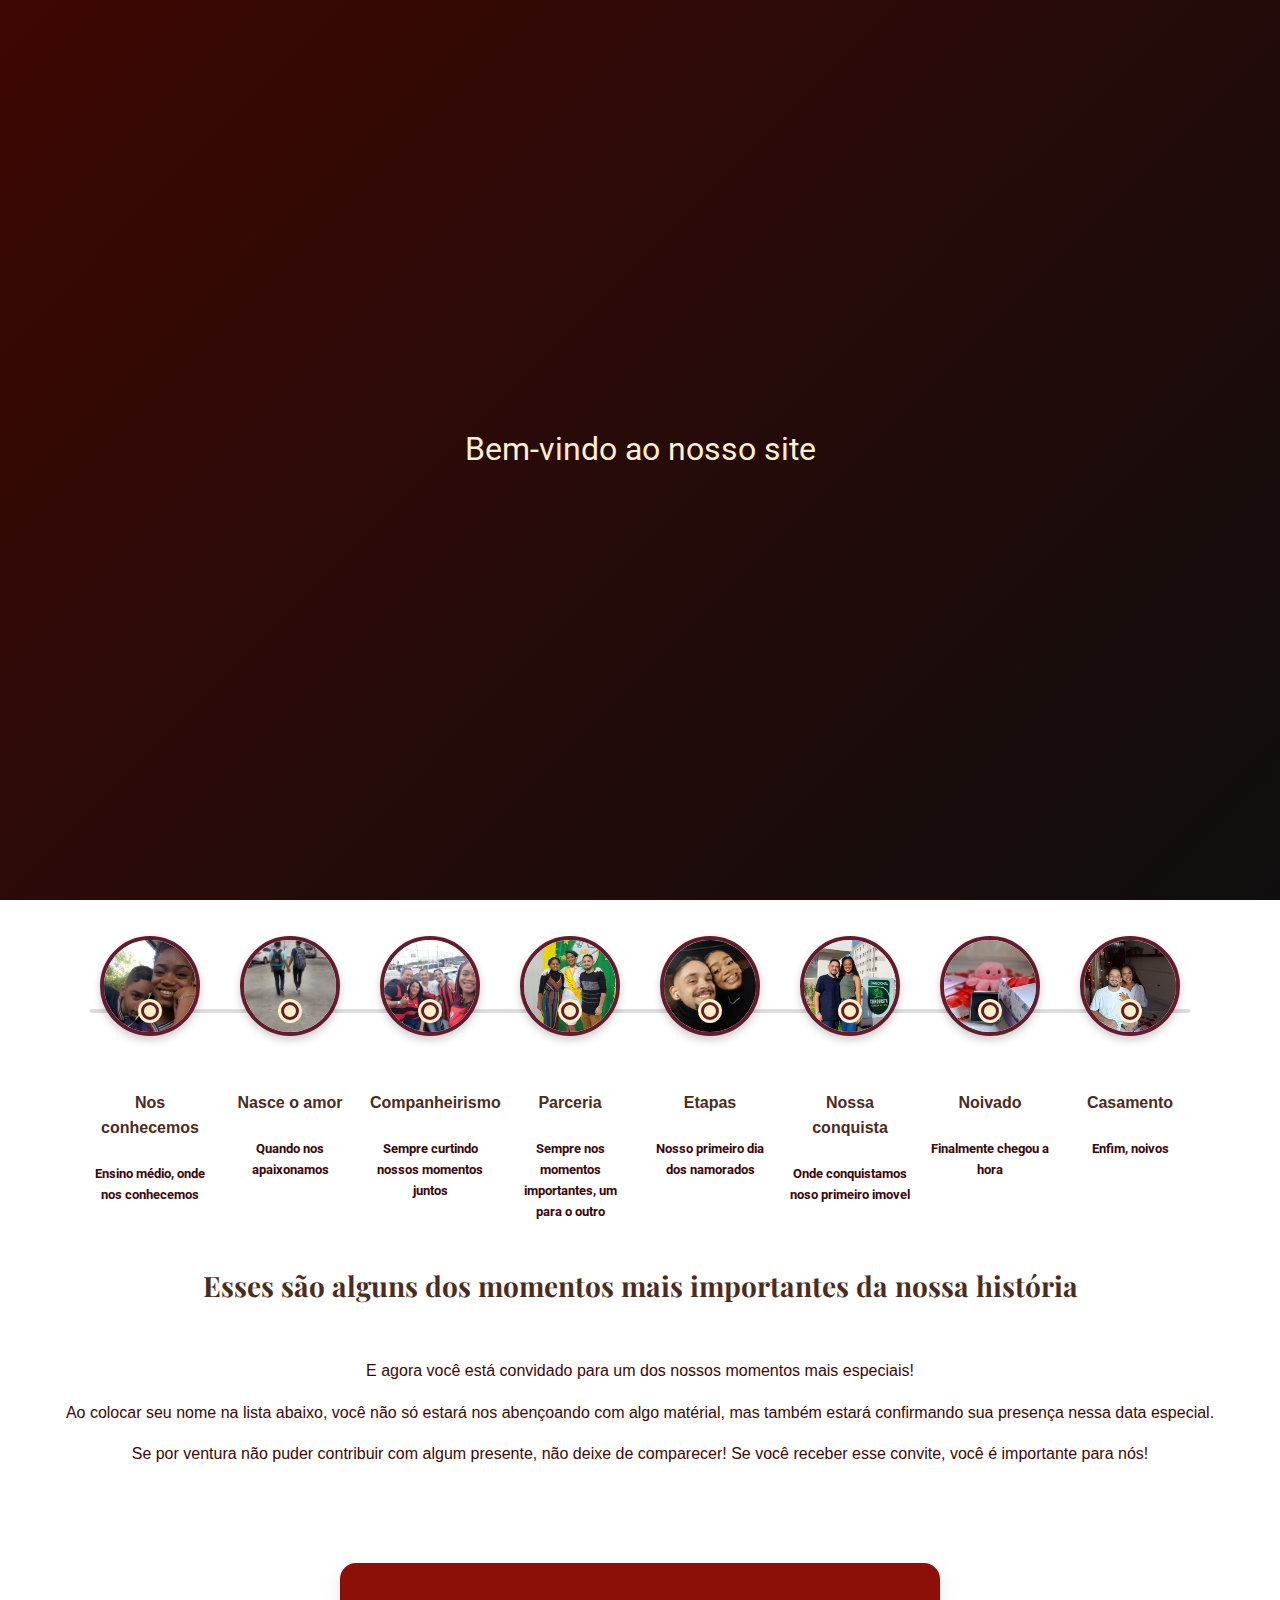
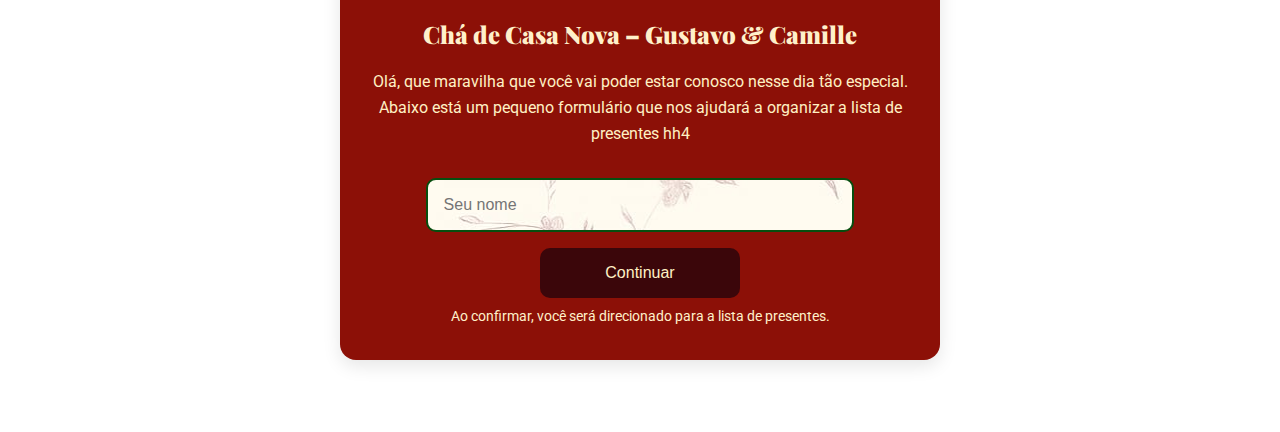
<file: index.html>
<!DOCTYPE html>
<html lang="pt-BR">
<head>
  <meta charset="UTF-8">
  <meta name="viewport" content="width=device-width, initial-scale=1.0">
  <title>Chá de Casa Nova</title>
  <link href="https://fonts.googleapis.com/css2?family=Playfair+Display:wght@600&family=Roboto&display=swap" rel="stylesheet">
  <link href="https://fonts.googleapis.com/css2?family=Roboto:ital,wght@0,100..900;1,100..900&display=swap" rel="stylesheet">
  <link rel="stylesheet" href="styles.css">
</head>
<body>
  <!-- Splash -->
  <div id="splash-screen">
    <span id="splash-message"></span>
  </div>

  <!-- Navbar -->
  <nav>
    <a href="#sobre-nos">Sobre nós 💕</a>
    <a href="#entrada">Lista de Presentes 🎁</a>
  </nav>

  <!-- Seção Sobre nós -->
  <section id="sobre-nos">
    <h1>Sobre nós 💕</h1>
    <div class="sobre-container">
      <img src="./foto_casal.jpeg" alt="Foto do casal">
      <div class="sobre-texto">
        <h4>Olá, seja bem vindo! Se você está nesse site, significa que você foi convidado para participar desse momento extremamente especial!</h4>
      <h4>Este momento será onde compartilharemos essa alegria com nossos amigos e familiares
          e estamos felizes por ter você fazendo parte dessa história.
        </h4>
        <h4>
          Este site é um jeito de deixar tudo mais fácil: você encontra os presentes, confirma sua presença 
          e ainda pode conhecer um pouco mais da nossa historia. 💖
        </h4>
      </div>
    </div>
  </section>
    <h1 style="text-align:center;">Nossa História</h1>

  <div class="timeline">
    <div class="timeline-event">
      <img src="./O começo.jpeg" alt="Nos conhecemos">
      <div class="dot"></div>
      <h3><b>Nos conhecemos</b></h3>
      <h5>Ensino médio, onde nos conhecemos</h5>
    </div>

    <div class="timeline-event">                                    
      <img src="./Amor.jpeg" alt="Nos apaixonamos">
      <div class="dot"></div>
      <h3><b>Nasce o amor</b></h3>
      <h5>Quando nos apaixonamos</h5>
    </div>

    <div class="timeline-event">
      <img src="./Barradas.jpeg" alt="Sempre curtindo nossos momentos juntos">
      <div class="dot"></div>
      <h3><b>Companheirismo</b></h3>
      <h5>Sempre curtindo nossos momentos juntos</h5>
    </div>

    <div class="timeline-event">
      <img src="./Reconhecimento de passos.jpeg" alt="Sempre nos momentos importantes, um para o outro">
      <div class="dot"></div>
      <h3><b>Parceria</b></h3>
      <h5>Sempre nos momentos importantes, um para o outro</h5>
    </div>
    
    <div class="timeline-event">
      <img src="./Dia dos Namorados.jpeg" alt="Nosso primeiro dia dos namorados">
      <div class="dot"></div>
      <h3><b>Etapas</b></h3>
      <h5>Nosso primeiro dia dos namorados</h5>
    </div>
    
    <div class="timeline-event">
      <img src="./foto_casal.jpeg" alt="Nossa conquista">
      <div class="dot"></div>
      <h3><b>Nossa conquista</b></h3>
      <h5>Onde conquistamos noso primeiro imovel</h5>
    </div>
    
    <div class="timeline-event">
      <img src="./O pedido.jpeg" alt="Chegou a hora">
      <div class="dot"></div>
      <h3><b>Noivado</b></h3>
      <h5>Finalmente chegou a hora</h5>
    </div>
    
    <div class="timeline-event">
      <img src="./Enfim noivos.jpeg" alt="Enfim, noivos">
      <div class="dot"></div>
      <h3><b>Casamento</b></h3>
      <h5>Enfim, noivos</h5>
    </div>
  </div>

  <div>
    <h1>Esses são alguns dos momentos mais importantes da nossa história</h2>
      <p class="end">E agora você está convidado para um dos nossos momentos mais especiais!</p>
      <p class="end">Ao colocar seu nome na lista abaixo, você não só estará nos abençoando com algo matérial, mas também estará confirmando sua presença nessa data especial.</p>
      <p class="end">Se por ventura não puder contribuir com algum presente, não deixe de comparecer! Se você receber esse convite, você é importante para nós!</p>
  </div>
  <!-- Entrada de nome -->
  <div class="box" id="entrada">
    <h2 class="titulo"><b>Chá de Casa Nova – Gustavo &amp; Camille</b></h2>
    <p>Olá, que maravilha que você vai poder estar conosco nesse dia tão especial. 
       Abaixo está um pequeno formulário que nos ajudará a organizar a lista de presentes hh4</p>
    <input type="text" id="nomeConvidado" placeholder="Seu nome">
    <button onclick="salvarNome()">Continuar</button>
    <small>Ao confirmar, você será direcionado para a lista de presentes.</small>
  </div>

  <script>
  const frases = [
    "Bem-vindo ao nosso site",
    "Aproveite alguns versiculos, enquanto carregamos o nosso site.",
    "'E sabemos que todas as coisas contribuem juntamente para o bem daqueles que amam a Deus' - Romanos 8:28",
    "'Portanto, deixará o homem o seu pai e a sua mãe, e serão ambos uma carne' - Gênesis 2:24",
    "'As muitas águas não poderiam apagar o amor' - Cânticos 8:7"
  ];

  let i = 0;
  const msg = document.getElementById("splash-message");
  const splash = document.getElementById("splash-screen");

  function mostrarFrase() {
    msg.style.opacity = "0";
    setTimeout(() => {
      msg.innerText = frases[i];
      msg.style.opacity = "1";
      i++;
    }, 1100);
  }

  msg.innerText = frases[i];
  msg.style.opacity = "1";
  i++;

  setInterval(() => {
    if (i < frases.length) {
      mostrarFrase();
    }
  }, 7000);

  const tempoTotal = frases.length * 5500;

  setTimeout(() => {
    splash.style.opacity = "0";
    setTimeout(() => {
      splash.style.display = "none";
    }, 1500);
  }, tempoTotal);

  function salvarNome() {
    const nome = document.getElementById("nomeConvidado").value.trim();
    if (nome) {
      localStorage.setItem("convidado", nome);
      window.location.href = "produtos.html";
    } else {
      alert("Por favor, digite seu nome.");
    }
  }
  </script>
</body>
</html>
</file>
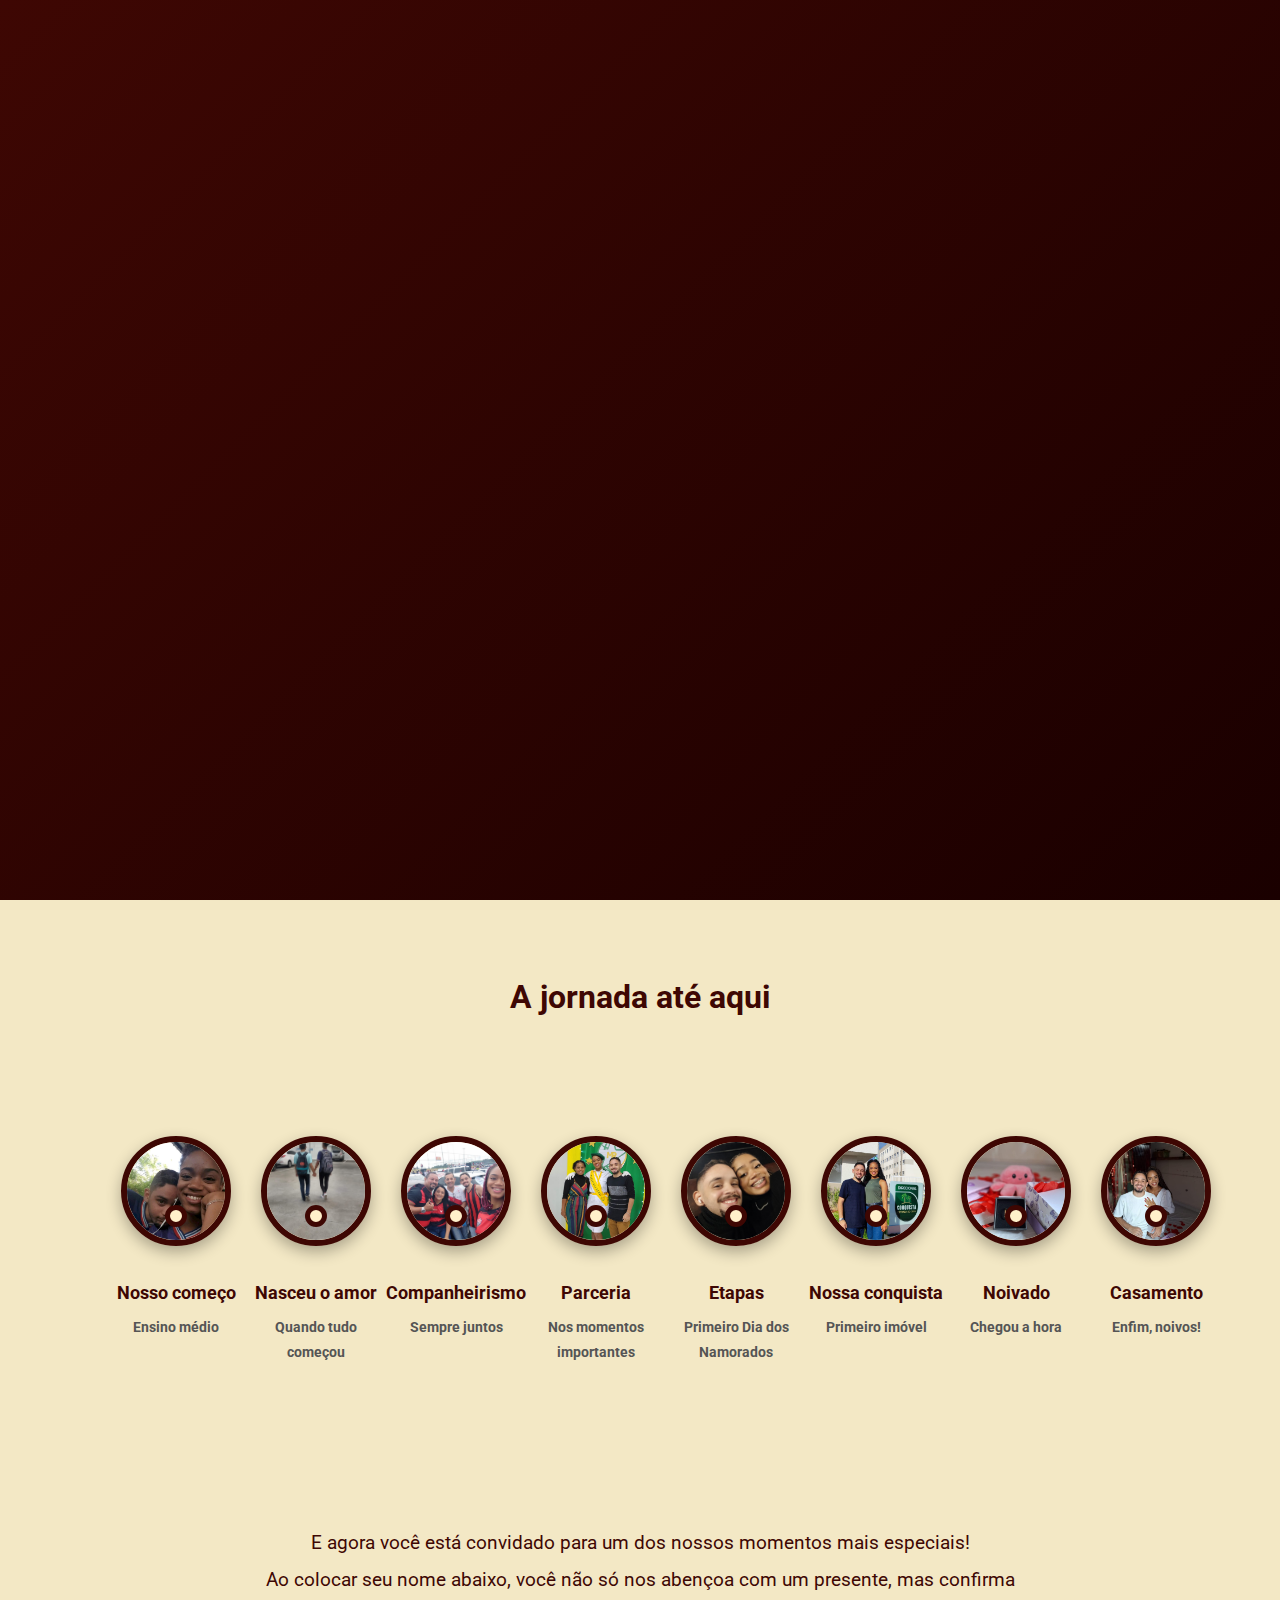
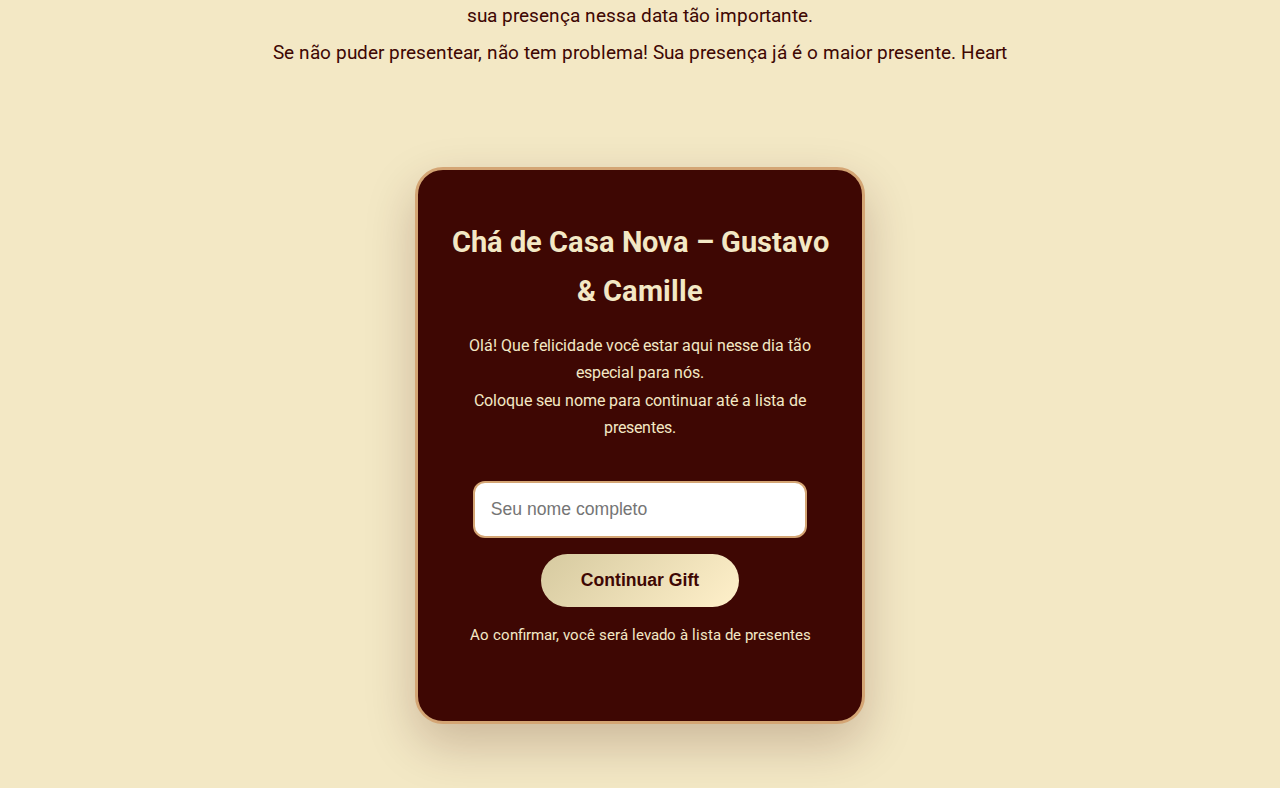
<file: Frontend/index.html>
<!DOCTYPE html>
<html lang="pt-BR">
  <head>
    <meta charset="UTF-8" />
    <meta name="viewport" content="width=device-width, initial-scale=1.0" />
    <title>Chá de Casa Nova – Gustavo & Camille</title>
    <link rel="stylesheet" href="styles.css" />
    <link
      href="https://fonts.googleapis.com/css2?family=Playfair+Display:wght@600;700&family=Roboto:wght@300;400;500&display=swap"
      rel="stylesheet"
    />
  </head>
  <body>
    <!-- Splash Screen -->
    <div id="splash-screen">
      <div class="typewriter">Gustavo & Camille</div>
      <div class="typewriter">Se casam em breve...</div>
      <div class="typewriter">Venha fazer parte!</div>
    </div>

    <!-- Navbar -->
    <nav>
      <a href="#sobre-nos">Sobre nós <span class="pulse">♥️</span></a>
      <a href="#entrada">Lista de Presentes <span class="pulse">🎁</span></a>
    </nav>

    <!-- Sobre nós -->
    <section id="sobre-nos">
      <h1>Sobre nós</h1>
      <div class="sobre-container">
        <img src="../img/foto_casal.jpeg" alt="Gustavo e Camille" />
        <div class="sobre-texto">
          <h4>
            Olá, seja bem-vindo! Se você está aqui, é porque faz parte da nossa
            história de amor.
          </h4>
          <h4>
            Esse Chá de Casa Nova é um momento muito especial para nós e estamos
            extremamente felizes por você estar aqui.
          </h4>
          <h4>
            Aqui você confirma sua presença, escolhe um presentinho (se quiser)
            e ainda conhece um pouco mais da nossa jornada.
          </h4>
        </div>
      </div>
    </section>

    <h1 class="section-title">A jornada até aqui</h1>
    <div class="timeline">
      <div class="timeline-event">
        <img src="../img/O começo.jpeg" alt="" />
        <div class="dot"></div>
        <h3>Nosso começo</h3>
        <h5>Ensino médio</h5>
      </div>
      <div class="timeline-event">
        <img src="../img/Amor.jpeg" alt="" />
        <div class="dot"></div>
        <h3>Nasceu o amor</h3>
        <h5>Quando tudo começou</h5>
      </div>
      <div class="timeline-event">
        <img src="../img/Barradas.jpeg" alt="" />
        <div class="dot"></div>
        <h3>Companheirismo</h3>
        <h5>Sempre juntos</h5>
      </div>
      <div class="timeline-event">
        <img src="../img/Reconhecimento de passos.jpeg" alt="" />
        <div class="dot"></div>
        <h3>Parceria</h3>
        <h5>Nos momentos importantes</h5>
      </div>
      <div class="timeline-event">
        <img src="../img/Dia dos Namorados.jpeg" alt="" />
        <div class="dot"></div>
        <h3>Etapas</h3>
        <h5>Primeiro Dia dos Namorados</h5>
      </div>
      <div class="timeline-event">
        <img src="../img/foto_casal.jpeg" alt="" />
        <div class="dot"></div>
        <h3>Nossa conquista</h3>
        <h5>Primeiro imóvel</h5>
      </div>
      <div class="timeline-event">
        <img src="../img/O pedido.jpeg" alt="" />
        <div class="dot"></div>
        <h3>Noivado</h3>
        <h5>Chegou a hora</h5>
      </div>
      <div class="timeline-event">
        <img src="../img/Enfim noivos.jpeg" alt="" />
        <div class="dot"></div>
        <h3>Casamento</h3>
        <h5>Enfim, noivos!</h5>
      </div>
    </div>

    <div class="end">
      <p>
        E agora você está convidado para um dos nossos momentos mais especiais!
      </p>
      <p>
        Ao colocar seu nome abaixo, você não só nos abençoa com um presente, mas
        confirma sua presença nessa data tão importante.
      </p>
      <p>
        Se não puder presentear, não tem problema! Sua presença já é o maior
        presente. Heart
      </p>
    </div>

    <!-- Formulário de entrada -->
    <div class="box" id="entrada">
      <h2>Chá de Casa Nova – Gustavo & Camille</h2>
      <p>
        Olá! Que felicidade você estar aqui nesse dia tão especial para nós.<br />Coloque
        seu nome para continuar até a lista de presentes.
      </p>
      <input type="text" id="nomeConvidado" placeholder="Seu nome completo" />
      <button onclick="salvarNome()">Continuar Gift</button>
      <small>Ao confirmar, você será levado à lista de presentes</small>
    </div>

    <script src="script.js"></script>
  </body>
</html>
</file>
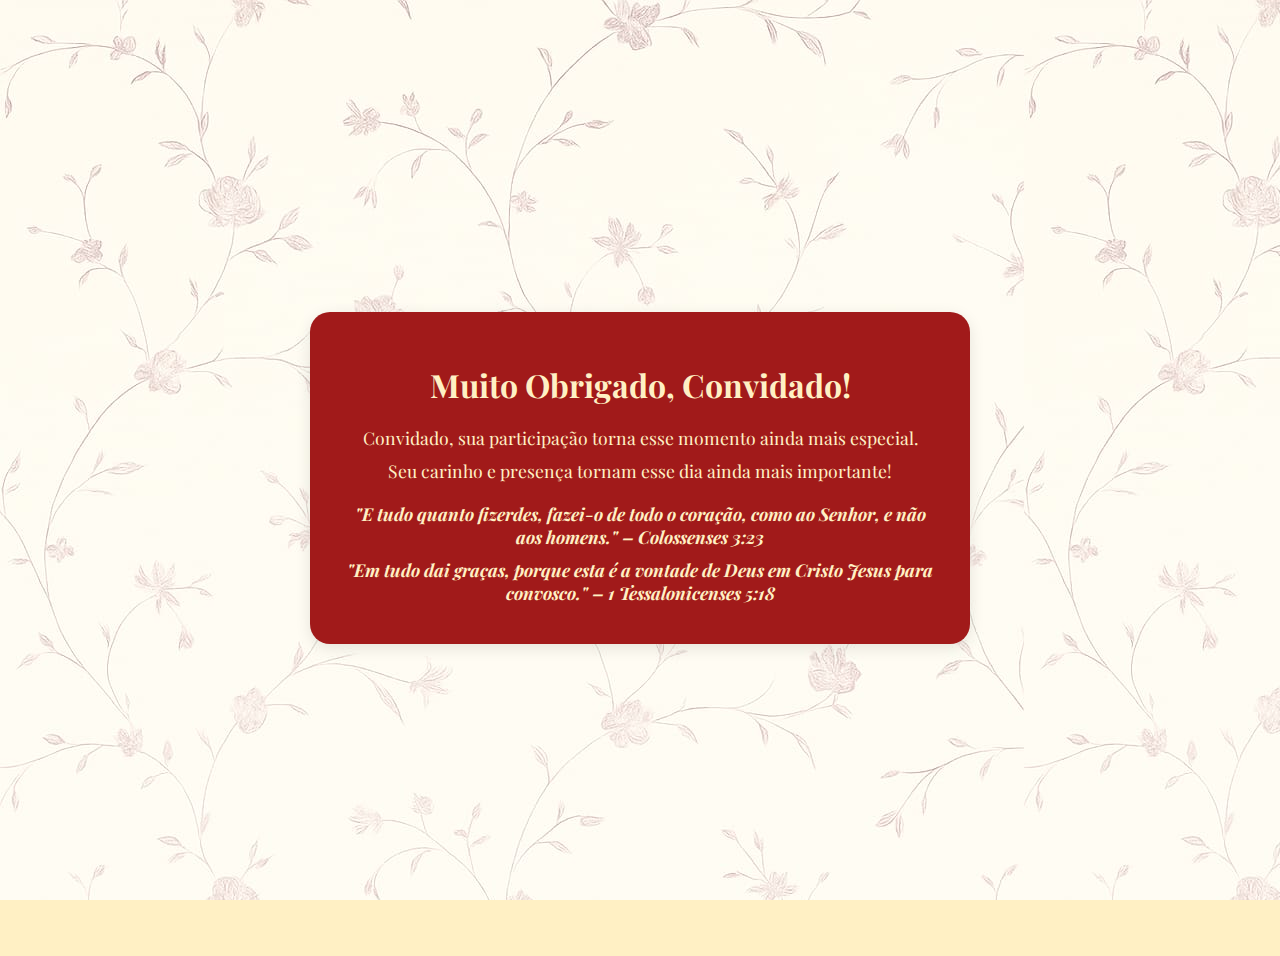
<file: agradecimentos.html>
<!DOCTYPE html>
<html lang="pt-BR">
<head>
  <meta charset="UTF-8">
  <meta name="viewport" content="width=device-width, initial-scale=1.0">
  <title>Obrigado!</title>
  <link href="https://fonts.googleapis.com/css2?family=Playfair+Display:wght@400;700&display=swap" rel="stylesheet">
  <link rel="stylesheet" href="agradecimentos.css">
</head>
<body>
  <div class="container">
    <h1 id="tituloAgradecimento">Muito obrigado!</h1>
    <p id="mensagem">Ficamos felizes por você participar deste momento especial conosco.</p>
    <p>Seu carinho e presença tornam esse dia ainda mais importante!</p>

    <div class="versiculo">
      <p><b>"E tudo quanto fizerdes, fazei-o de todo o coração, como ao Senhor, e não aos homens." – Colossenses 3:23</b></p>
      <p><b>"Em tudo dai graças, porque esta é a vontade de Deus em Cristo Jesus para convosco." – 1 Tessalonicenses 5:18</b></p>
    </div>
  </div>
  <script>
document.addEventListener("DOMContentLoaded", () => {
  const nome = localStorage.getItem("convidado") || "Convidado";
  document.getElementById("tituloAgradecimento").textContent = `Muito Obrigado, ${nome}!`;
  document.getElementById("mensagem").textContent = `${nome}, sua participação torna esse momento ainda mais especial.`;
});
</script>
</body>
</html>
</file>
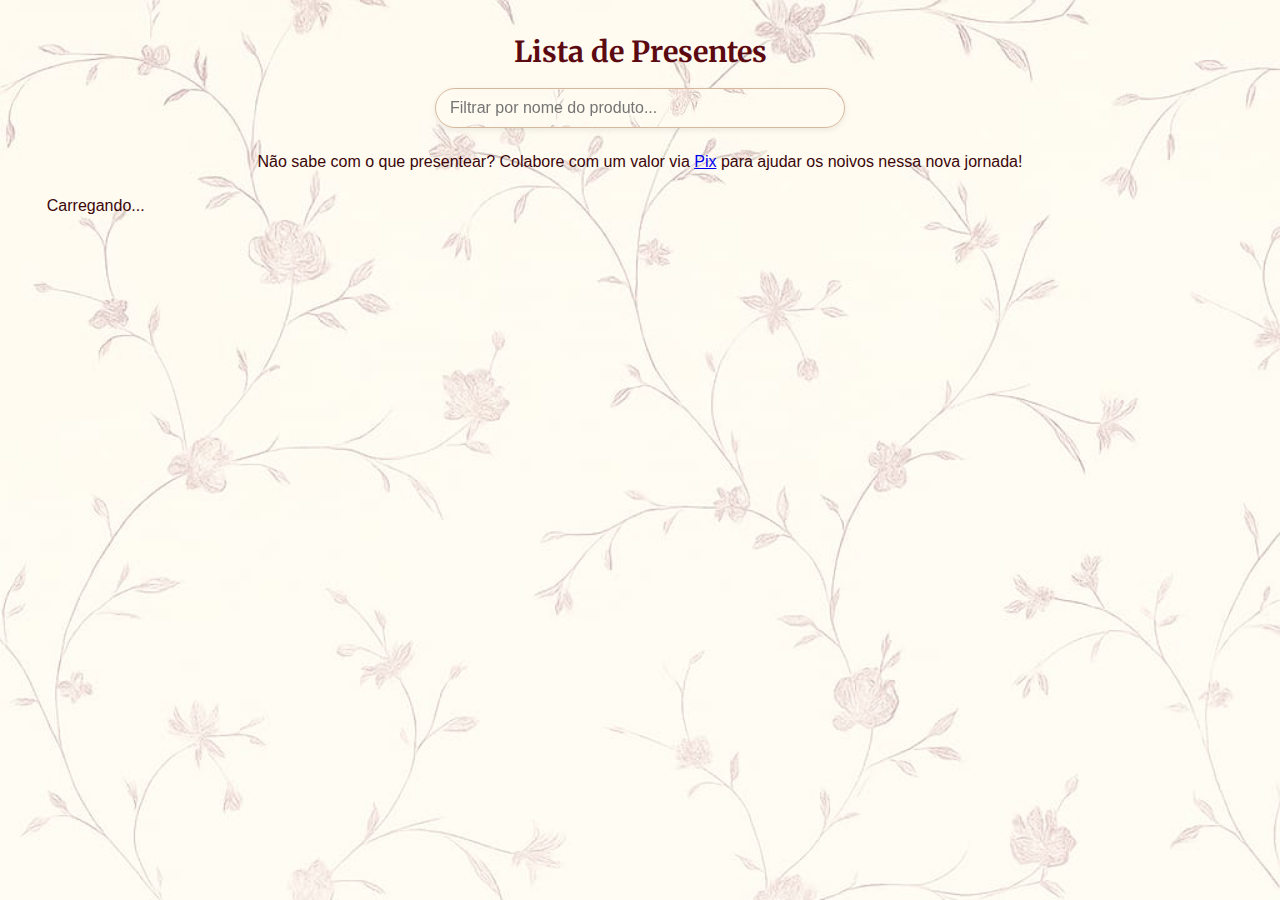
<file: produtos.html>
<!DOCTYPE html>
<html lang="pt-BR">
<head>
  <meta charset="UTF-8" />
  <meta name="viewport" content="width=device-width, initial-scale=1.0" />
  <link rel="stylesheet" href="produtos.css?v=3">
  <style>
    @import url('https://fonts.googleapis.com/css2?family=Merriweather:ital,opsz,wght@0,18..144,300..900;1,18..144,300..900&display=swap');

    /* Ajustes para o card Pix */
    .pix-card {
      text-align: center;
      padding: 15px;
    }
    .pix-card img {
      max-width: 200px;
      margin: 10px auto;
      display: block;
    }
    .pix-key {
      font-weight: bold;
      margin: 10px 0;
    }
    .pix-btn {
      background: #4CAF50;
      color: #fff;
      border: none;
      padding: 8px 14px;
      border-radius: 6px;
      cursor: pointer;
    }
  </style>
  <title>Lista de Presentes</title>
</head>
<body>
  <h1>Lista de Presentes</h1>
  <p id="boasVindas"></p>

  <input type="text" id="filtroProduto" placeholder="Filtrar por nome do produto..." />

  <p id="mensagemPix">
  Não sabe com o que presentear? Colabore com um valor via 
  <a href="#pix-card">Pix</a> para ajudar os noivos nessa nova jornada!
</p>

  <div id="produtos">Carregando...</div>

  <script type="module">
    import { createClient } from "https://esm.sh/@supabase/supabase-js@2";

    const SUPABASE_URL = "https://tumuyoettpwottsyzvry.supabase.co";
    const SUPABASE_KEY = "eyJhbGciOiJIUzI1NiIsInR5cCI6IkpXVCJ9.eyJpc3MiOiJzdXBhYmFzZSIsInJlZiI6InR1bXV5b2V0dHB3b3R0c3l6dnJ5Iiwicm9sZSI6ImFub24iLCJpYXQiOjE3NTY2NTM3MTcsImV4cCI6MjA3MjIyOTcxN30.FQFZy3S7A82GU45H-k94-0WhOaNwMkpi7Aa_8DMaiLM"; 
    const supabase = createClient(SUPABASE_URL, SUPABASE_KEY);
    const TABELA = "presentes";

    // Mensagem de boas-vindas
    const convidado = localStorage.getItem("convidado");
    if (convidado) {
      document.getElementById("boasVindas").textContent =
        `Olá, ${convidado}! Escolha um presente para reservar.`;
    }

    // Função para mapear cores
    function mapearCor(cor) {
      if (!cor) return { hex: "transparent", nome: "Sem cor" };

      const cores = {
        "Preto": ["#0F0E0E", "black"],
        "Branco": ["#F3F2EC", "white"],
        "Vermelho": ["#FF0000", "red"],
        "Azul": ["#254D70", "blue"],
        "Azul Marinho": ["#131D4F","dark blue"],
        "Verde": ["#008000", "green"],
        "Amarelo": ["#FFFF00", "yellow"],
        "Inox": ["#44444E", "inox"],
        "Rosa": ["#FFC0CB", "pink"],
        "Roxo": ["#800080", "purple"],
        "Laranja": ["#FFA500", "orange"],
        "Amadeirado": ["#7B4019", "wood"],
        "Bege": ["#E5E3D4", "beige"],
        "Dourado": ["#FFD700", "gold"],
        "Prata": ["#C0C0C0", "silver"],
        "Cinza": ["#393E46", "gray"],
        "Marrom": ["#4F200D", "brown"],
        "Rosa Claro": ["#E5BEB5", "light-pink"],
      };

      const corNormalizada = cor.trim().toLowerCase();
      for (let nome in cores) {
        if (nome.toLowerCase() === corNormalizada) {
          return { hex: cores[nome][0], nome: nome };
        }
      }

      let hex = cor.startsWith("#") ? cor : `#${cor}`;
      hex = hex.toUpperCase();
      for (let nome in cores) {
        if (cores[nome].map(c => c.toUpperCase()).includes(hex)) {
          return { hex, nome };
        }
      }
      return { hex, nome: hex };
    }

    async function carregarProdutos() {
      try {
        const { data, error } = await supabase
          .from(TABELA)
          .select("*")
          .order("produto", { ascending: true });

        if (error) throw error;

        const container = document.getElementById("produtos");
        container.innerHTML = "";

        if (!data || data.length === 0) {
          container.innerHTML = "<div class='erro'>Nenhum item encontrado.</div>";
          return;
        }

        // Renderiza produtos do banco
        data.forEach(({ id, produto, reservado, cor, imagem, voltagem }) => {
          const bloco = document.createElement("div");
          bloco.className = "produto";
          const corInfo = mapearCor(cor);

          bloco.innerHTML = `
            <img src="${imagem || 'placeholder.png'}" alt="${produto || "Produto"}" />
            <p class="nomeProduto">${produto || "Produto sem nome"}</p>
            <div class="cor-container">
              <span class="circle" style="background:${corInfo.hex}"></span>
              <span>${corInfo.nome}</span>
            </div>
            <p class="voltagem">${voltagem || "Sem voltagem"}</p>
            <p class="status ${reservado ? "indisponivel" : "disponivel"}">
              ${reservado ? "Indisponível" : "Disponível"}
            </p>
            <button ${reservado ? "disabled" : ""} data-id="${id}">
              ${reservado ? "Indisponível" : "Reservar"}
            </button>
          `;
          bloco.querySelector("button")?.addEventListener("click", () => reservarProduto(id));
          container.appendChild(bloco);
        });

        // Adiciona o card fixo do Pix
        const pixCard = document.createElement("div");
        pixCard.className = "produto pix-card";
        pixCard.id = "pix-card";
        pixCard.innerHTML = `
          <img src="https://api.qrserver.com/v1/create-qr-code/?data=seuchavepix@exemplo.com&size=200x200" alt="QR Code Pix" />
          <p class="nomeProduto">Pix</p>
          <p>Obrigado por nos ajudar em nossa nova jornada!</p>
          <p id="pix-key" class="pix-key">Chave Pix: <br> gusta240703@gmail.com</p>
          <button class="pix-btn" onclick="copyPix()">Copiar chave Pix</button>
        `;
        container.appendChild(pixCard);

        ativarFiltro();
      } catch (e) {
        console.error("Erro ao carregar produtos.", e);
      }
    }

    async function reservarProduto(id) {
      try {
        const { error } = await supabase
          .from(TABELA)
          .update({ reservado: true })
          .eq("id", id);

        if (error) {
          alert("Não foi possível reservar. Tente novamente.");
          return;
        }
        window.location.href = "agradecimentos.html";
      } catch (err) {
        alert("Erro inesperado. Tente novamente.");
      }
    }

    function ativarFiltro() {
      const inputFiltro = document.getElementById("filtroProduto");
      inputFiltro.addEventListener("input", () => {
        const filtro = inputFiltro.value.toLowerCase();
        const blocos = document.querySelectorAll(".produto");

        blocos.forEach(bloco => {
          const nomeProduto = bloco.querySelector(".nomeProduto").textContent.toLowerCase();
          bloco.style.display = nomeProduto.includes(filtro) ? "block" : "none";
        });
      });
    }

    carregarProdutos();

    // Função para copiar chave Pix
    window.copyPix = function() {
      const pixKey = document.getElementById("pix-key").innerText.replace("Chave Pix:", "").trim();
      navigator.clipboard.writeText(pixKey).then(() => {
        alert("Chave Pix copiada!");
      });
    }
  </script>
</body>
</html>
</file>
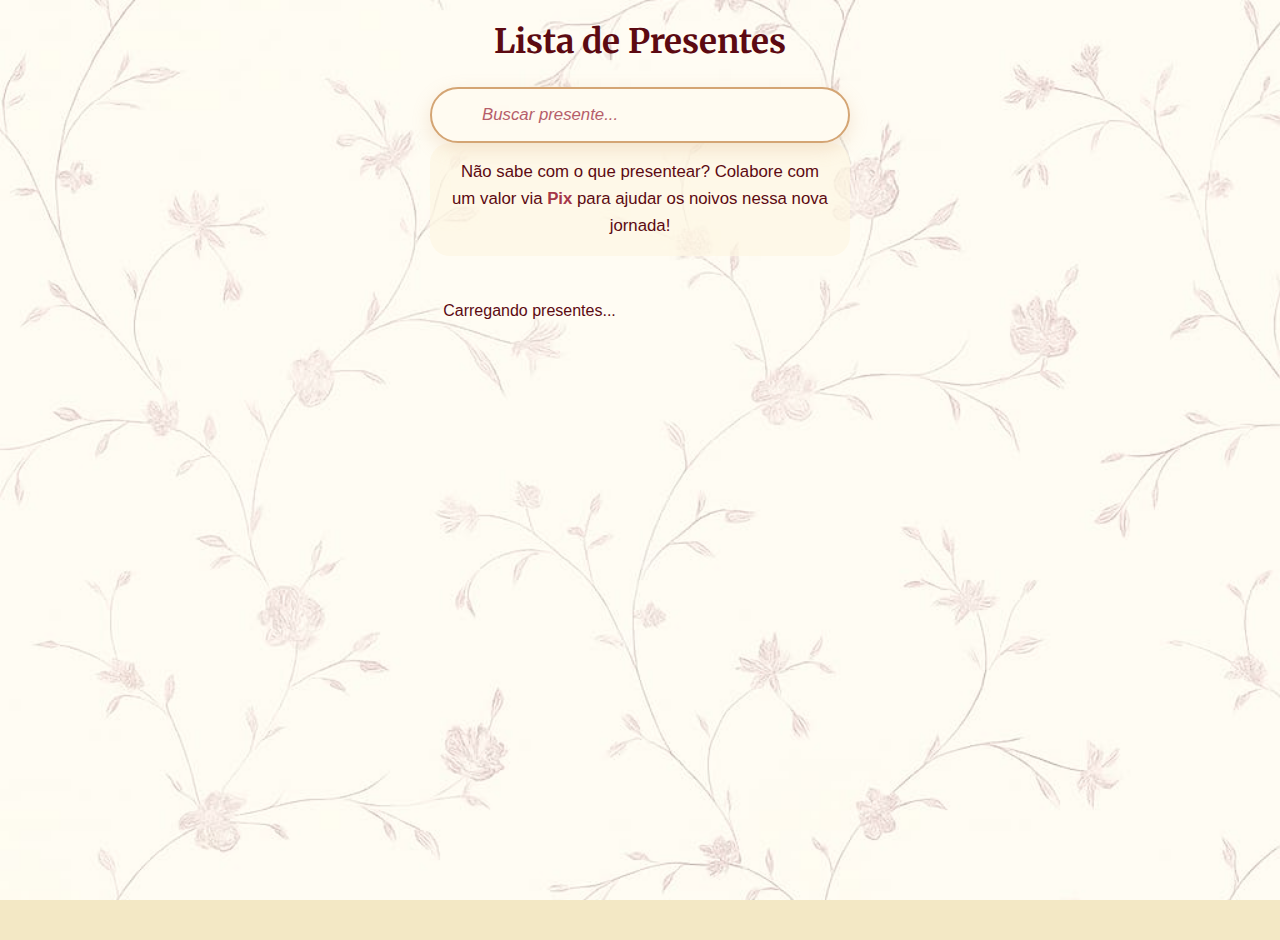
<file: Frontend/produtos.html>
<!DOCTYPE html>
<html lang="pt-BR">

<head>
  <meta charset="UTF-8" />
  <meta name="viewport" content="width=device-width, initial-scale=1.0" />
  <meta name="theme-color" content="#f3e8c5" />
  <title>Lista de Presentes</title>

  <!-- Fonte Merriweather com pesos variáveis -->
  <link href="https://fonts.googleapis.com/css2?family=Merriweather:wght@400;700&display=swap" rel="stylesheet" />
  <link rel="stylesheet" href="produtos.css" />
</head>

<body>
  <h1>Lista de Presentes</h1>
  <p id="boasVindas"></p>

  <div class="filtro-container">
    <div class="filtro-wrapper">
      <input type="text" id="filtroProduto" placeholder="Buscar presente..." />
      <button id="limparFiltro" aria-label="Limpar busca">×</button>
    </div>

    <p id="mensagemPix">
      Não sabe com o que presentear? Colabore com um valor via
      <a href="#pix-card">Pix</a> para ajudar os noivos nessa nova jornada!
    </p>

    <div id="produtos">
      <div class="loading">
        <div class="spinner"></div>
        <p>Carregando presentes...</p>
      </div>
    </div>

    <script src="./produtos.js" type="module"></script>
</body>

</html>
</file>
<file: Frontend/styles.css>
:root {
  --vinho: #3e0703;
  --vinho-claro: #8c1007;
  --creme: #fff0ca;
  --dourado: #d4a574;
  --bege: #fdf6e3;
  --bege-claro: #fff8e8;
}

* {
  margin: 0;
  padding: 0;
  box-sizing: border-box;
}
html {
  scroll-behavior: smooth;
}
body {
  font-family: "Roboto", sans-serif;
  background: #f3e8c5 url("../img/8A00008A0000.jpeg") fixed center/cover;
  line-height: 1.7;
  color: #333;
  overflow-x: hidden;
}

/* ============== SPLASH SCREEN ============== */
#splash-screen {
  position: fixed;
  top: 0;
  left: 0;
  width: 100%;
  height: 100%;
  background: linear-gradient(135deg, #3e0703, #1a0000);
  color: var(--creme);
  display: flex;
  flex-direction: column;
  justify-content: center;
  align-items: center;
  z-index: 9999;
  text-align: center;
  padding: 2rem;
  transition: opacity 1.5s ease-out;
}
.typewriter {
  font-family: "Playfair Display", serif;
  font-size: clamp(2rem, 8vw, 3.5rem);
  font-weight: 700;
  overflow: hidden;
  white-space: nowrap;
  border-right: 4px solid var(--dourado);
  width: 0;
  opacity: 0;
}
.typewriter:nth-child(1) {
  animation: show 0.1s 0.5s forwards, typing 3s 0.5s steps(30) forwards,
    blink 0.8s infinite;
}
.typewriter:nth-child(2) {
  animation: show 0.1s 4.5s forwards, typing 3s 4.5s steps(30) forwards,
    blink 0.8s infinite;
}
.typewriter:nth-child(3) {
  animation: show 0.1s 8.5s forwards, typing 3s 8.5s steps(30) forwards,
    blink 0.8s infinite;
}

@keyframes show {
  to {
    opacity: 1;
  }
}
@keyframes typing {
  from {
    width: 0;
  }
  to {
    width: 100%;
  }
}
@keyframes blink {
  50% {
    border-color: transparent;
  }
}

/* ============== NAVBAR ============== */
nav {
  position: fixed;
  top: 0;
  left: 0;
  width: 100%;
  display: flex;
  justify-content: center;
  gap: 2rem;
  background: rgba(62, 7, 3, 0.95);
  backdrop-filter: blur(12px);
  padding: 1rem;
  z-index: 1000;
  flex-wrap: wrap;
  box-shadow: 0 4px 20px rgba(0, 0, 0, 0.2);
}
nav a {
  color: var(--creme);
  text-decoration: none;
  font-weight: 600;
  font-size: 1rem;
}
nav a:hover {
  color: var(--dourado);
}
.pulse {
  display: inline-block;
  animation: heartbeat 2s infinite;
}
@keyframes heartbeat {
  0%,
  100% {
    transform: scale(1);
  }
  50% {
    transform: scale(1.3);
  }
}

/* ============== SEÇÕES ============== */
#sobre-nos {
  padding: 7rem 1rem 3rem;
  text-align: center;
}
.section-title {
  text-align: center;
  margin: 4rem 0 2rem;
  font-size: 2rem;
  color: var(--vinho);
}

.sobre-container {
  max-width: 1000px;
  margin: 0 auto;
  display: flex;
  flex-direction: column;
  align-items: center;
  gap: 2.5rem;
}
.sobre-container img {
  width: 80%;
  max-width: 320px;
  border-radius: 18px;
  border: 8px solid var(--dourado);
  box-shadow: 0 12px 30px rgba(0, 0, 0, 0.25);
}
.sobre-texto h4 {
  font-size: 1.2rem;
  color: #3e0703;
  margin-bottom: 1.2rem;
  padding: 0 1rem;
  text-align: center;
}

/* ============== TIMELINE RESPONSIVA ============== */
.timeline {
  position: relative;
  max-width: 1100px;
  margin: 4rem auto;
  padding: 3rem 1rem;
}

/* Desktop - horizontal */
@media (min-width: 769px) {
  .timeline {
    display: flex;
    justify-content: space-between;
    align-items: flex-start;
  }
  .timeline::before {
    content: "";
    position: absolute;
    top: 80px;
    left: 5%;
    right: 5%;
    height: 5px;
    background: #f3e8c5;
    border-radius: 3px;
  }
}

/* Mobile - vertical */
@media (max-width: 768px) {
  .timeline {
    display: flex;
    flex-direction: column;
    align-items: center;
  }
  .timeline::before {
    content: "";
    position: absolute;
    top: 0;
    left: 50%;
    width: 5px;
    height: 100%;
    background: #f3e8c5;
    transform: translateX(-50%);
    border-radius: 3px;
  }
}

.timeline-event {
  position: relative;
  text-align: center;
  width: 140px;
  flex-shrink: 0;
  margin-bottom: 3rem;
}
.timeline-event img {
  width: 110px;
  height: 110px;
  object-fit: cover;
  border-radius: 50%;
  border: 6px solid var(--vinho);
  box-shadow: 0 6px 15px rgba(0, 0, 0, 0.3);
}
.timeline-event .dot {
  width: 22px;
  height: 22px;
  background: var(--creme);
  border: 5px solid var(--vinho);
  border-radius: 50%;
  position: absolute;
  z-index: 2;
}
@media (min-width: 769px) {
  .timeline-event .dot {
    top: 80px;
    left: 50%;
    transform: translate(-50%, -50%);
  }
}
@media (max-width: 768px) {
  .timeline-event .dot {
    top: 0;
    left: 50%;
    transform: translateX(-50%);
  }
}

.timeline-event h3 {
  margin: 1.5rem 0 0.5rem;
  color: var(--vinho);
  font-size: 1.1rem;
}
.timeline-event h5 {
  font-size: 0.9rem;
  color: #555;
}

.end {
  max-width: 800px;
  margin: 4rem auto;
  padding: 0 1rem;
  text-align: center;
  font-size: 1.2rem;
  color: #3e0703;
  line-height: 1.9;
}

/* ============== FORMULÁRIO ============== */
.box {
  max-width: 450px;
  margin: 6rem auto 4rem;
  padding: 3rem 2rem;
  background:#3e0703;
  border-radius: 28px;
  border: 3px solid var(--dourado);
  box-shadow: 0 20px 50px rgba(62, 7, 3, 0.22);
  text-align: center;
  position: relative;
  overflow: hidden;
}
.box::before {
  position: absolute;
  top: -10px;
  left: 50%;
  transform: translateX(-50%);
  font-size: 4rem;
  color: rgba(212, 165, 116, 0.15);
  pointer-events: none;
}
.box h2 {
  color: #f3e8c5;
  margin-bottom: 1rem;
  font-size: 1.8rem;
}
.box p {
  color: #f3e8c5;
  margin-bottom: 1.5rem;
}

.box input {
  width: 88%;
  padding: 1rem;
  margin: 1rem 0;
  border: 2.5px solid var(--dourado);
  border-radius: 12px;
  background: white;
  font-size: 1.1rem;
}
.box button {
  background: linear-gradient(135deg, #d6caa0, var(--creme));
  color: var(--vinho);
  border: none;
  padding: 1rem 2.5rem;
  border-radius: 50px;
  font-weight: 600;
  cursor: pointer;
  transition: all 0.4s;
  font-size: 1.1rem;
}
.box button:hover {
  background: var(--dourado);
  color: var(--vinho);
  transform: translateY(-4px);
  box-shadow: 0 10px 25px rgba(212, 165, 116, 0.4);
}
.box small {
  display: block;
  margin-top: 1rem;
  color: #f3e8c5;
  margin-bottom: 1.5rem;
  font-size: 0.95rem;
}

/* Responsivo extra */
@media (min-width: 768px) {
  .sobre-container {
    flex-direction: row;
    text-align: left;
  }
  .sobre-texto h4 {
    text-align: left;
  }
}
</file>
<file: agradecimentos.css>
body {
      font-family: 'Playfair Display', serif;
      display: flex;
      justify-content: center;
      align-items: center;
      min-height: 100vh;
      text-align: center;
      background: #fff0c4;
      padding: 20px;
      background-repeat: repeat;
      background-size: auto; /* ou 'cover' se quiser preencher toda a tela */
      background-attachment: fixed; /* opcional: deixa o fundo fixo */
      background-image: url("./8A00008A0000.jpeg");
    }
    .container {
      max-width: 600px;
      background: #a11a1a;
      padding: 30px;
      border-radius: 20px;
      box-shadow: 0 4px 15px rgba(0,0,0,0.1);
    }
    h1 {
      color: #fff0c4;
      margin-bottom: 20px;
    }
    p {
      font-size: 1.1rem;
      margin: 10px 0;
      color: #fff0c4;
    }
    .versiculo {
      font-style: italic;
      margin-top: 20px;
      color: #333;
    }

    @media (max-width: 600px) {
  .container {
    padding: 20px;
    border-radius: 12px;
  }

  h1 {
    font-size: 1.4rem;
  }

  p {
    font-size: 1rem;
  }
}
</file>
<file: produtos.css>
/* Estilo geral */
body {
  font-family: 'Segoe UI', Tahoma, Geneva, Verdana, sans-serif;
  background-color: #f3e8c5;
  background-image: url("./8A00008A0000.jpeg");
  background-repeat: repeat;
  background-size: cover;
  background-attachment: fixed;
  margin: 0;
  padding: 15px;
  text-align: center;
  color: #3B060A;
}

/* Título */
h1 {
  font-family: 'Merriweather', serif;
  font-size: 1.8rem;
  color: #5c0a12;
  margin-bottom: 10px;
}

#boasVindas {
  font-size: 1.1rem;
  font-weight: 500;
  margin-bottom: 18px;
  color: #4b2c2c;
}

/* Campo de busca */
#filtroProduto {
  width: 90%;
  max-width: 380px;
  padding: 10px 14px;
  margin: 0 auto 25px auto;
  display: block;
  border-radius: 25px;
  border: 1px solid #d8b89b;
  font-size: 1rem;
  background-image: url("./8A00008A0000.jpeg");
  backdrop-filter: blur(4px);
  box-shadow: 0 2px 6px rgba(0,0,0,0.08);
}

#filtroProduto:focus {
  border: 2px solid #9e735d;
  box-shadow: 0 0 6px rgba(158, 115, 93, 0.5);
  outline: none;
}

/* Grid dos produtos */
#produtos {
  display: grid;
  grid-template-columns: repeat(auto-fill, minmax(160px, 1fr));
  gap: 20px;
  padding: 10px 0;
}

/* Card dos produtos */
.produto {
  display: flex;
  flex-direction: column;
  align-items: center;
  text-align: center;

  padding: 14px;
  border-radius: 18px;

  background: rgba(255, 255, 255, 0.65);
  backdrop-filter: blur(8px);
  border: 1px solid rgba(255, 255, 255, 0.4);

  box-shadow: 0 4px 12px rgba(0, 0, 0, 0.08);
  transition: transform 0.25s ease, box-shadow 0.25s ease;
}

.produto:hover {
  transform: translateY(-5px) scale(1.02);
  box-shadow: 0 8px 20px rgba(0, 0, 0, 0.15);
}

/* Imagem */
.produto img {
  width: 100%;
  max-height: 140px;
  object-fit: contain;
  border-radius: 12px;
  margin-bottom: 12px;
  transition: transform 0.3s ease;
}

.produto img:hover {
  transform: scale(1.05);
}

/* Nome e detalhes */
.nomeProduto {
  font-size: 1rem;
  font-weight: bold;
  color: #5c0a12;
  margin: 6px 0;
}

.circle {
  display: inline-block;
  width: 16px;
  height: 18px;
  border-radius: 50%;
  border: 1px solid #ccc;
}

.voltagem {
  font-size: 0.9rem;
  font-weight: bold;
  color: #6b4e3d;
}

.status {
  font-size: 0.95rem;
  font-weight: bold;
  margin: 5px 0;
}

.status.disponivel {
  color: #2e7d32;
}

.status.indisponivel {
  color: #c62828;
}

/* Botão */
.produto button {
  margin-top: 10px;
  padding: 9px 16px;
  border: none;
  border-radius: 25px;
  background: linear-gradient(135deg, #a53749, #5c0a12);
  color: #fff;
  font-weight: 600;
  letter-spacing: 0.5px;
  cursor: pointer;
  transition: transform 0.2s ease, box-shadow 0.2s ease;
}

.produto button:hover:not(:disabled) {
  transform: scale(1.05);
  box-shadow: 0 4px 10px rgba(0,0,0,0.25);
}

.produto button:disabled {
  background: #ccc;
  cursor: not-allowed;
}

.produto.pix-card {
  display: flex;
  flex-direction: column; /* empilha os elementos verticalmente */
  align-items: center;    /* centraliza horizontalmente */
  justify-content: flex-start; /* mantém os elementos no topo */
  padding: 15px;
  text-align: center;
}

.produto.pix-card img {
  max-width: 150px; /* ajuste para ficar proporcional aos outros cards */
  margin-bottom: 10px;
}

.produto.pix-card .nomeProduto {
  font-weight: bold;
  margin: 5px 0;
}

.produto.pix-card p {
  margin: 5px 0;
  font-size: 13px;
}

.produto.pix-card button {
  margin-top: 10px;
}

/* Mobile first */
@media (max-width: 480px) {
  body {
    padding: 10px;
  }

  h1 {
    font-size: 1.5rem;
  }

  #filtroProduto {
    font-size: 0.95rem;
    padding: 8px 12px;
    background-image: url("./8A00008A0000.jpeg");
  }

  .produto {
    padding: 12px;
  }

  .nomeProduto {
    font-size: 0.95rem;
  }

  /* Container para alinhar círculo e texto */
.cor-container {
  display: flex;
  align-items: center;   /* centraliza verticalmente */
  justify-content: center; /* centraliza horizontalmente */
  gap: 8px;              /* espaço entre o círculo e o nome */
  margin: 8px 0;
  font-size: 0.95rem;
  color: #4b2c2c;
}

/* Bolinha de cor */
.circle {
  display: inline-block;
  width: 18px;
  height: 18px;
  border-radius: 50%;
  border: 1px solid #555; /* borda leve para destacar em cores claras */
}

}
</file>
<file: Frontend/produtos.css>
/* === PALETA === */
:root {
    --creme: #fffbf1;
    --vinho: #5c0a12;
    --vinho-suave: #a53749;
    --dourado: #d4a574;
  }

  body {
    font-family: 'Segoe UI', sans-serif;
    background: #f3e8c5 url("../img/8A00008A0000.jpeg") fixed center/cover;
    margin: 0;
    padding: 20px 15px;
    text-align: center;
    color: var(--vinho);
    min-height: 100vh;
  }

  h1 {
    font-family: 'Merriweather', serif;
    font-size: 2.1rem;
    margin: 0 0 10px;
    color: var(--vinho);
  }

  #boasVindas {
    font-size: 1.2rem;
    font-style: italic;
    margin-bottom: 25px;
    color: #4b2c2c;
  }

  /* === FILTRO LINDO E FUNCIONAL === */
.filtro-container {
  position: relative;
  max-width: 420px;
  margin: 0 auto 32px;
}

.filtro-wrapper {
  position: relative;
  display: flex;
  align-items: center;
}

#filtroProduto {
  width: 100%;
  padding: 16px 50px 16px 50px;
  border: 2.5px solid var(--dourado);
  border-radius: 50px;
  background: var(--creme);
  font-size: 1.05rem;
  color: var(--vinho);
  box-shadow: 0 6px 18px rgba(212, 165, 116, 0.25);
  transition: all 0.3s ease;
}

#filtroProduto::placeholder {
  color: #a53749;
  opacity: 0.8;
  font-style: italic;
}

#filtroProduto:focus {
  outline: none;
  border-color: var(--vinho-suave);
  box-shadow: 0 8px 25px rgba(165, 55, 73, 0.25);
  transform: scale(1.02);
}

/* Botão X de limpar */
#limparFiltro {
  position: absolute;
  right: 12px;
  top: 50%;
  transform: translateY(-50%);
  background: var(--vinho-suave);
  color: white;
  border: none;
  width: 36px;
  height: 36px;
  border-radius: 50%;
  font-size: 1.4rem;
  font-weight: bold;
  cursor: pointer;
  opacity: 0;
  visibility: hidden;
  transition: all 0.3s ease;
  z-index: 2;
}

#limparFiltro.visible {
  opacity: 1;
  visibility: visible;
}

#limparFiltro:hover {
  background: var(--vinho);
  transform: translateY(-50%) scale(1.1);
}

  #mensagemPix {
    max-width: 500px;
    margin: 0 auto 30px;
    padding: 16px 20px;
    background: rgba(253,246,227,0.7);
    border-radius: 20px;
    font-size: 1.05rem;
    line-height: 1.6;
  }

  #mensagemPix a { color: var(--vinho-suave); font-weight: bold; text-decoration: none; }

  #produtos {
    display: grid;
    grid-template-columns: repeat(auto-fill, minmax(180px, 1fr));
    gap: 22px;
    max-width: 1200px;
    margin: 0 auto;
  }

  /* ESSA É A PARTE QUE FAZ OS PRODUTOS APARECEREM */
  .produto {
    display: flex !important;
    flex-direction: column;
    justify-content: space-between;
    align-items: center;
    background: var(--creme);
    border: 2px solid var(--dourado);
    border-radius: 22px;
    padding: 18px;
    box-shadow: 0 8px 25px rgba(92,10,18,0.12);
    transition: all 0.3s;
    min-height: 340px;
  }

  .produto:hover {
    transform: translateY(-10px);
    box-shadow: 0 16px 40px rgba(92,10,18,0.2);
    border-color: var(--vinho-suave);
  }

  .produto img {
    width: 100%;
    height: 140px;
    object-fit: contain;
    background: white;
    border-radius: 14px;
    padding: 8px;
    margin-bottom: 12px;
  }

  .nomeProduto {
    font-weight: bold;
    color: var(--vinho);
    margin: 8px 0;
    font-size: 1.05rem;
  }

  .cor-container, .voltagem, .status {
    margin: 6px 0;
    font-size: 0.95rem;
  }

  .status.disponivel { color: #2e7d32; }
  .status.indisponivel { color: #c62828; font-weight: bold; }

  .produto button {
    margin-top: 12px;
    padding: 12px 20px;
    background: linear-gradient(135deg, var(--vinho), var(--vinho-suave));
    color: white;
    border: none;
    border-radius: 30px;
    font-weight: 600;
    cursor: pointer;
    width: 90%;
  }

  .produto button:disabled {
    background: #ccc;
    cursor: not-allowed;
  }

  .pix-card {
    grid-column: 1 / -1;
    max-width: 420px;
    margin: 30px auto;
    padding: 25px;
    background: var(--creme);
    border: 3px dashed var(--dourado);
    border-radius: 25px;
  }

  @keyframes fadeInUp {
    from { opacity: 0; transform: translateY(30px); }
    to { opacity: 1; transform: none; }
  }

  @media (max-width: 480px) {
    #produtos { grid-template-columns: 1fr 1fr; }
  }
</file>
<file: styles.css>
/* Reset */
    
    
    * {
      box-sizing: border-box;
    }

    html {
      scroll-behavior: smooth;
    }

    body {
      font-family: 'Roboto', sans-serif;
      background-size: cover;
      line-height: 1.6;
      margin: 0;
      padding: 40px 20px;
      background-repeat: repeat;
      background-size: auto; /* ou 'cover' se quiser preencher toda a tela */
      background-attachment: fixed; /* opcional: deixa o fundo fixo */
      background-image: url("./8A00008A0000.jpeg");
    }

    h1 {
      font-family: 'Playfair Display', serif;
      color: #3E0703;
    }

    h2 {
      font-family: 'Playfair Display', serif;
      color: #fff0ca;
    }

  

    ul{
      text-align: center;
      color: #3E0703;
    }

    /* Splash */
    #splash-screen {
      position: fixed;
      top: 0; left: 0;
      width: 100%; height: 100%;
      background: linear-gradient(135deg, #3E0703, #0F0E0E);
      color: #fff0ca;
      display: flex;
      justify-content: center;
      align-items: center;
      font-size: 2rem;
      z-index: 9999;
      flex-direction: column;
      text-align: center;
      padding: 1rem;
    }

    #splash-message {
      opacity: 0;
      transition: opacity 1.5s ease-in-out;
      max-width: 90%;
    }

    /* Navegação */
    nav {
      position: fixed;
      top: 0; left: 0;
      width: 100%;
      display: flex;
      justify-content: center;
      gap: 1.5rem;
      background: rgba(62, 7, 3, 0.95);
      padding: 1rem;
      z-index: 1000;
      backdrop-filter: blur(5px);
    }

    nav a {
      color: #fff0ca;
      text-decoration: none;
      font-weight: bold;
      transition: 0.3s;
    }

    nav a:hover {
      color: #ffb347;
    }

    /* Conteúdo geral */
    .box {
      max-width: 600px;
      margin: 6rem auto 2rem;
      padding: 2rem;
      background: #8C1007;
      border-radius: 16px;
      box-shadow: 0 6px 18px rgba(0,0,0,0.1);
      text-align: center;
    }
    
    .h2 titulo {
      color: #fff0ca;
    }

    .box h2 {
      margin-bottom: 1rem;
    }

    .box input, .box button {
      background-image: url(./8A00008A0000.jpeg);
      margin-top: 1rem;
      padding: 1rem;
      width: 80%;
      border-radius: 10px;
      border: 2.5px solid #064e0f;
      font-size: 1rem;
      outline: none;
    }

    .box button {
      background: #3B060A;
      color: #fff0c4;
      cursor: pointer;
      transition: all 0.3s ease;
      border: none;
      display: block;
      margin: 1rem auto 0;
      width: 200px;
    }

    .box small {
      display: block;
      margin-top: 0.5em;
      font-size: 0.9em;
      color:#fff0ca
    }

    .box button:hover {
      background: #ffb347;
      color: black;
      transform: scale(1.05);
    }

    /* Sobre nós */
    #sobre-nos {
      padding: 5rem 1rem 3rem;
      margin-top: 4rem;
      text-align: center;
    }

    #sobre-nos h2 {
      margin-bottom: 2rem;
    }

    .sobre-container {
      display: flex;
      flex-direction: column;
      align-items: center;
      gap: 2rem;
      max-width: 900px;
      margin: 0 auto;
    }

    .sobre-container img {
      width: 220px;
      border-radius: 12px;
      box-shadow: 0 6px 15px rgba(0,0,0,0.2);
      border: 6px solid #fff;
      transform: rotate(-2deg);
    }

    .sobre-texto {
      font-size: 1.15rem;
      line-height: 1.8;
      color: #444;
      padding: 0 1rem;
    }

    @media (min-width: 768px) {
      .sobre-container {
        flex-direction: row;
        text-align: left;
      }

      .sobre-texto {
        max-width: 500px;
      }
    }


    .timeline {
      position: relative;
      display: flex;
      justify-content: space-between;
      align-items: center;
      margin: 40px auto;
      max-width: 900px;
    }

    .timeline::before {
      content: '';
      position: absolute;
      top: 50%;
      left: 0;
      height: 4px;
      width: 100%;
      background: #ccc;
      transform: translateY(-50%);
      z-index: 0;
    }

    .timeline-event {
      position: relative;
      text-align: center;
      width: 120px;
      z-index: 1;
    }

    .timeline-event img {
      width: 100px;
      height: 100px;
      object-fit: cover;
      border-radius: 50%;
      border: 4px solid #fff;
      box-shadow: 0 4px 8px rgba(0,0,0,0.2);
      margin-bottom: 10px;
    }

    .timeline-event .dot {
      width: 16px;
      height: 16px;
      background: #ff6f61;
      border-radius: 50%;
      position: absolute;
      top: 50%;
      left: 50%;
      transform: translate(-50%, -50%);
      box-shadow: 0 0 0 4px #fff;
    }

    .timeline-event h3 {
      margin: 5px 0 0;
      font-size: 14px;
    }

    .timeline-event p {
      font-size: 12px;
      color: #555;
    }

    h3{
      color: #3E0703;
      padding-top: 1rem;
      font-family: 'Segoe UI', Tahoma, Geneva, Verdana, sans-serif;
    }

    h4 {
      color: #3E0703;
      padding-top: 1rem;
      font-family: 'Segoe UI', Tahoma, Geneva, Verdana, sans-serif;
    }

    h5 {
      color: #3B060A;
    }

    p{
      color: #fff0c4;
      font-family: "Roboto", sans-serif;
    }


    h1 {
      text-align: center;
      margin-bottom: 50px;
      font-size: 28px;
      color: #4b2c20;
    }

    .timeline {
      position: relative;
      display: flex;
      justify-content: space-between;
      align-items: flex-start;
      margin: 0 auto;
      max-width: 1100px;
      flex-wrap: nowrap;
    }

    /* linha central */
    .timeline::before {
      content: '';
      position: absolute;
      top: 75px;
      left: 0;
      height: 4px;
      width: 100%;
      background: #ddd;
      z-index: 0;
    }

    .timeline-event {
      position: relative;
      text-align: center;
      width: 120px;
      z-index: 1;
    }

    .timeline-event img {
      width: 100px;
      height: 100px;
      object-fit: cover;
      border-radius: 50%;
      border: 4px solid #641B2E;
      box-shadow: 0 4px 8px rgba(0,0,0,0.2);
      background: #fff0c4;
    }

    .timeline-event .dot {
      width: 18px;
      height: 18px;
      background: #fff0c4;
      border-radius: 50%;
      position: absolute;
      top: 75px;
      left: 50%;
      transform: translate(-50%, -50%);
      border: 3px solid #641B2E;
      box-shadow: 0 0 0 3px #fff0c4;
    }

    .timeline-event h3 {
      margin: 20px 0 5px;
      font-size: 16px;
      font-weight: bold;
      color: #4b2c20;
    }

    .timeline-event p {
      font-size: 13px;
      color: #444;
      line-height: 1.4;
    }
    .end {
      color: #3E0703;
      font-family: 'Segoe UI', Tahoma, Geneva, Verdana, sans-serif;
      text-align: center;
      
    }

    /* Layout para celular: fica vertical */
    @media (max-width: 768px) {
      .timeline {
        flex-direction: column;
        align-items: center;
      }

      .timeline::before {
        content: '';
        position: absolute;
        top: 0;
        left: 50%;
        height: 100%;
        width: 4px;
        background: #ddd;
        transform: translateX(-50%);
      }

      .timeline-event {
        width: 100%;
        max-width: 300px;
        margin-bottom: 50px;
        text-align: center;
      }

      .timeline-event .dot {
        top: 0;
        left: 50%;
        transform: translate(-50%, -50%);
      }

      .timeline-event img {
        margin-bottom: 15px;
      }
    }
</file>
